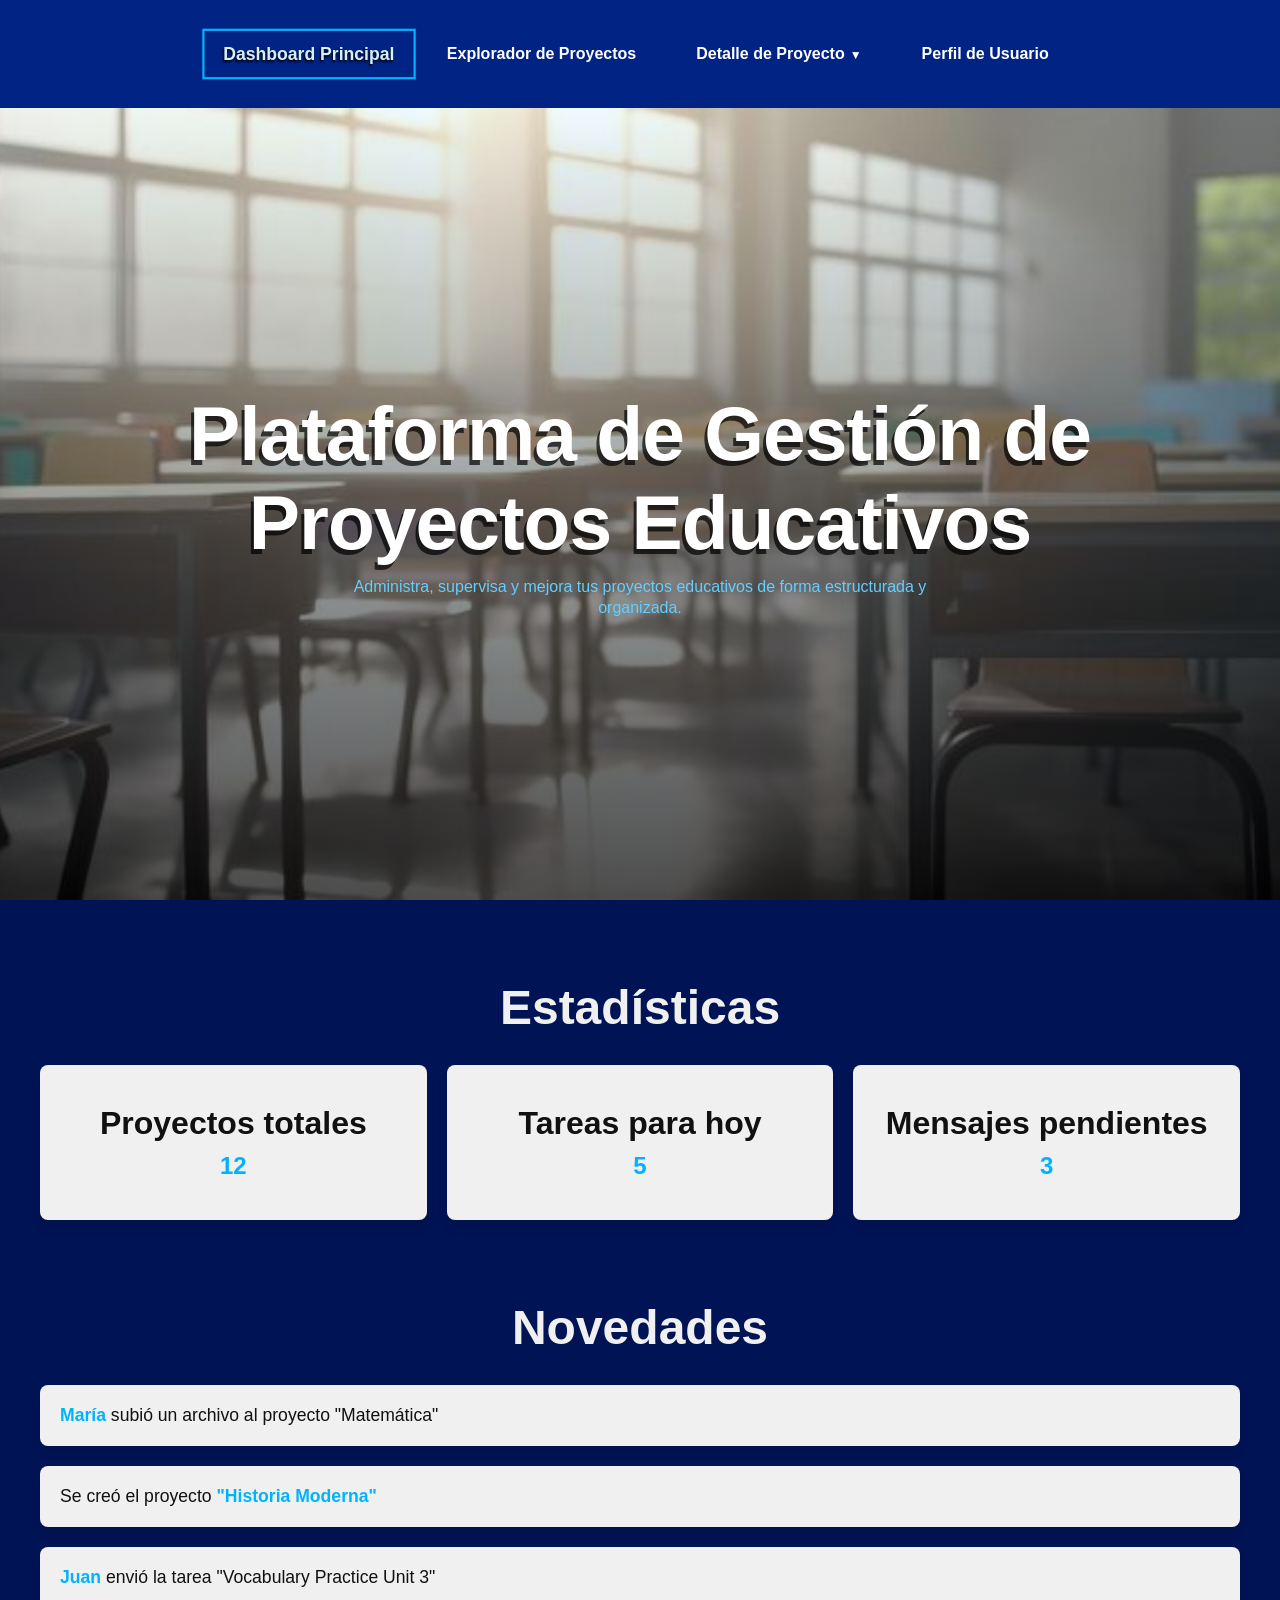
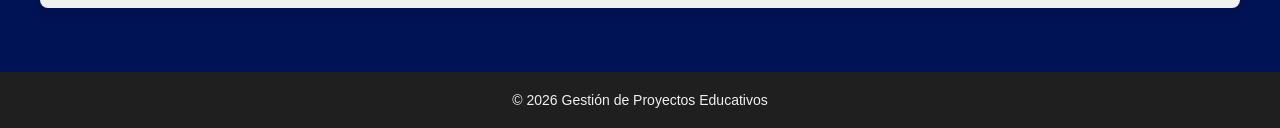
<file: index.html>
<!DOCTYPE html>
<html lang="es">
    <head>
        <meta charset="UTF-8">
        <meta name="viewport" content="width=device-width, initial-scale=1.0">
        <link rel="stylesheet" href="css/style.css">
        <title>Gestión de Proyectos Educativos</title>
    </head>
    <body>
        <header>
            <nav>
                <a href="index.html" class="active">Dashboard Principal</a>
                <a href="proyectos.html">Explorador de Proyectos</a>
                <div class="submenu">
                    <button class="submenu-boton">Detalle de Proyecto</button>
                    <div class="submenu-contenido">
                        <a href="detalle.html">Programación Visual</a>
                        <a href="detalle2.html">Inglés</a>
                    </div>
                </div>
                <a href="perfil.html">Perfil de Usuario</a>
            </nav>
        </header>
        <main>
            <div class="welcome">
                <h1>Plataforma de Gestión de Proyectos Educativos</h1>

                <p>Administra, supervisa y mejora tus proyectos educativos de forma estructurada y organizada.</p>
                </div>
            <section class="estadisticas">
                <h2>Estadísticas</h2>
                <div class="stats">
                    <div class="stat">
                        <h3>Proyectos totales</h3>
                        <p><strong>12</strong></p>
                    </div>

                    <div class="stat">
                        <h3>Tareas para hoy</h3>
                        <p><strong>5</strong></p>
                    </div>

                    <div class="stat">
                        <h3>Mensajes pendientes</h3>
                        <p><strong>3</strong></p>
                    </div>
                </div>
            </section>

            <section class="novedades">
                    <h2>Novedades</h2>

                    <article>
                        <p><strong>María</strong> subió un archivo al proyecto "Matemática"</p>
                    </article>

                    <article>
                        <p>Se creó el proyecto <strong>"Historia Moderna"</strong></p>
                    </article>

                    <article>
                        <p><strong>Juan</strong> envió la tarea "Vocabulary Practice Unit 3"</p>
                    </article>
            </section>
        </main>
        <footer>
            <p>© 2026 Gestión de Proyectos Educativos</p>
        </footer>
    </body>
</html>
</file>
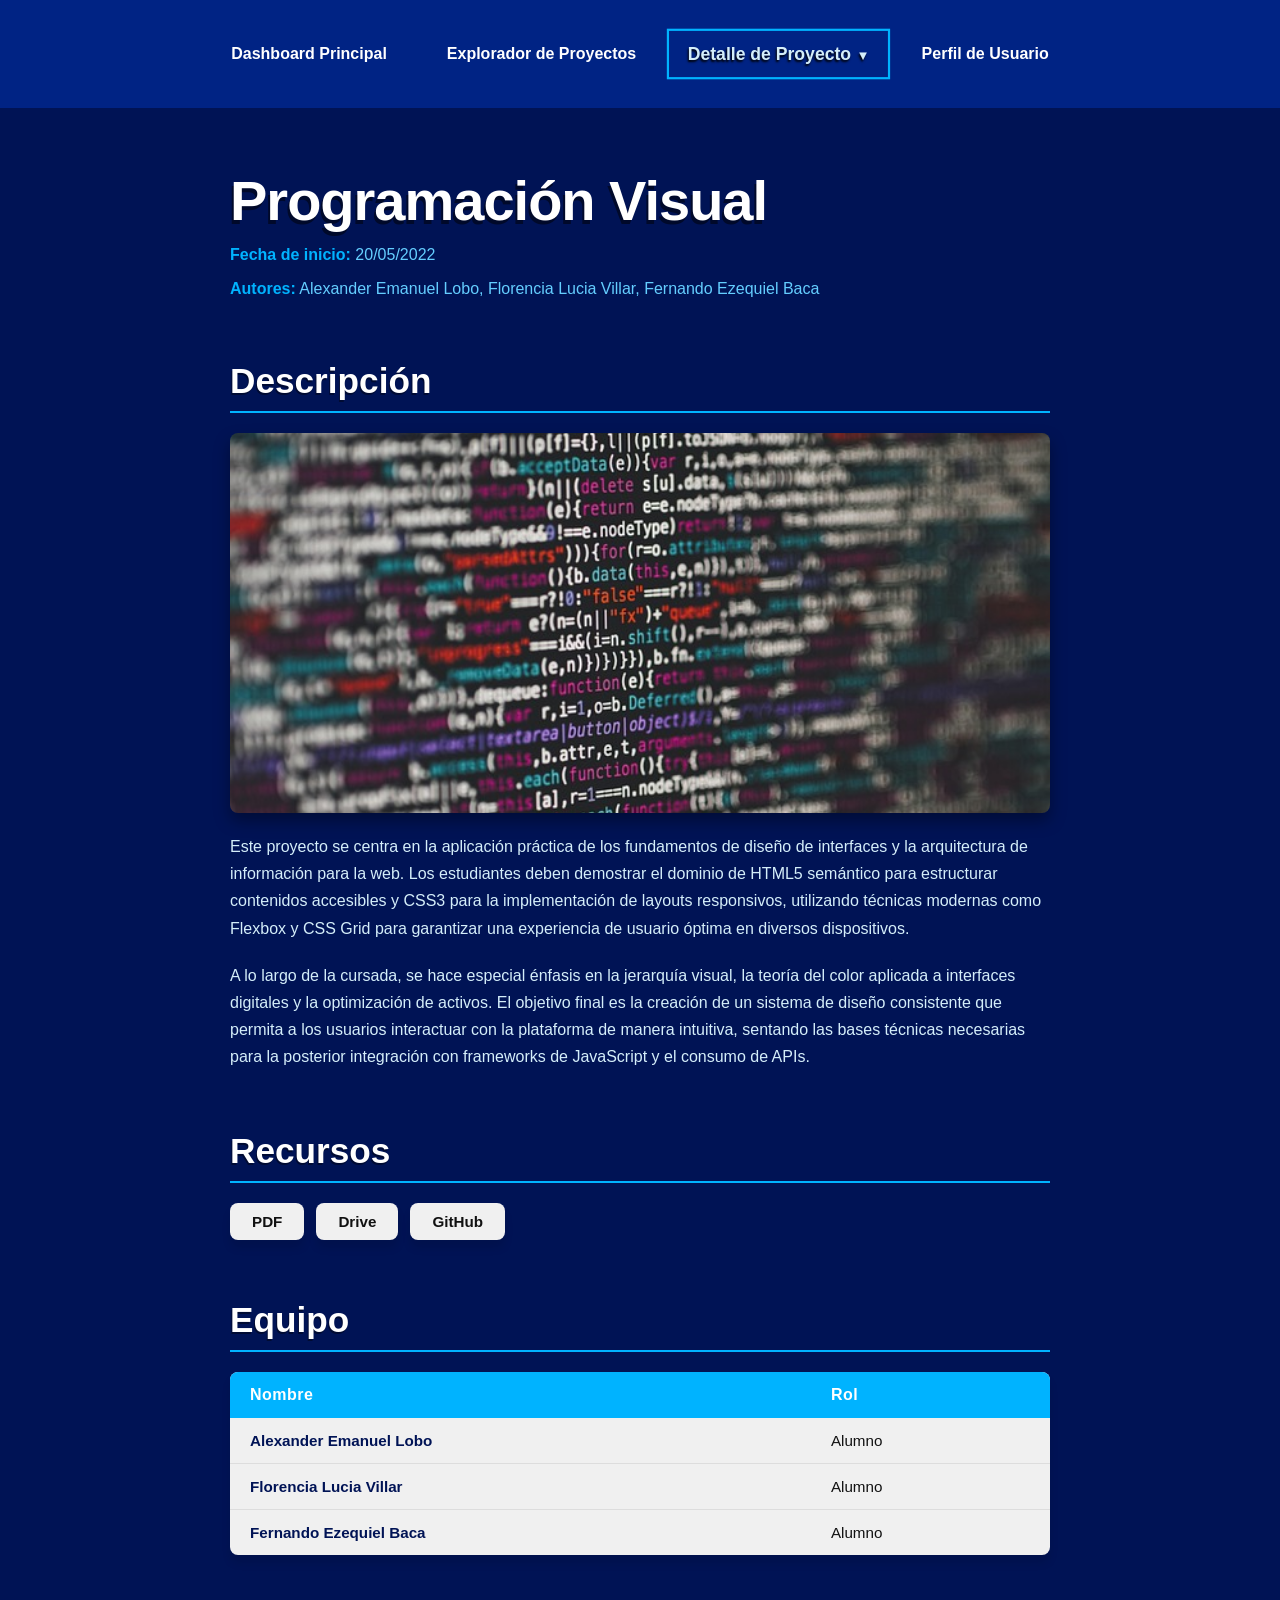
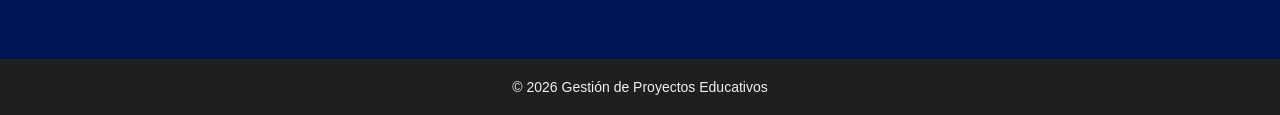
<file: detalle.html>
<!doctype html>
<html lang="es">
  <head>
    <meta charset="UTF-8" />
    <meta
      name="viewport"
      content="width=device-width, initial-scale=1.0"
    />
    <link
      rel="stylesheet"
      href="css/style.css"
    />
    <link
      rel="stylesheet"
      href="css/detalle.css"
    />
    <title>Detalle de Proyecto</title>
  </head>
  <body>
    <header>
      <nav>
        <a href="index.html">Dashboard Principal</a>
        <a href="proyectos.html">Explorador de Proyectos</a>
         <div class="submenu">
          <button class="submenu-boton">Detalle de Proyecto</button>
          <div class="submenu-contenido">
            <a href="detalle.html" class="active">Programación Visual</a>
            <a href="detalle2.html">Inglés</a>
          </div>
        </div>
        <a href="perfil.html">Perfil de Usuario</a>
      </nav>
    </header>
    <main>
      <article>
        <section>
          <h1>Programación Visual</h1>
          <p><strong>Fecha de inicio:</strong> 20/05/2022</p>
          <p>
            <strong>Autores:</strong> Alexander Emanuel Lobo, Florencia Lucia
            Villar, Fernando Ezequiel Baca
          </p>
        </section>

        <section>
          <h2>Descripción</h2>
          <img
            src="assets/img/pv.jpg"
            alt="Programación Visual"
          />
          <p>
            Este proyecto se centra en la aplicación práctica de los fundamentos
            de diseño de interfaces y la arquitectura de información para la
            web. Los estudiantes deben demostrar el dominio de HTML5 semántico
            para estructurar contenidos accesibles y CSS3 para la implementación
            de layouts responsivos, utilizando técnicas modernas como Flexbox y
            CSS Grid para garantizar una experiencia de usuario óptima en
            diversos dispositivos.
          </p>
          <p>
            A lo largo de la cursada, se hace especial énfasis en la jerarquía
            visual, la teoría del color aplicada a interfaces digitales y la
            optimización de activos. El objetivo final es la creación de un
            sistema de diseño consistente que permita a los usuarios interactuar
            con la plataforma de manera intuitiva, sentando las bases técnicas
            necesarias para la posterior integración con frameworks de
            JavaScript y el consumo de APIs.
          </p>
        </section>

        <section>
          <h2>Recursos</h2>
          <ul>
            <li><a href="#">PDF</a></li>
            <li><a href="#">Drive</a></li>
            <li>
              <a
                href="https://github.com/alexanderlobo20/pv_tp1_grupo9"
                target="_blank"
                >GitHub</a
              >
            </li>
          </ul>
        </section>

        <section>
          <h2>Equipo</h2>
          <table>
            <thead>
              <tr>
                <th>Nombre</th>
                <th>Rol</th>
              </tr>
            </thead>
            <tbody>
              <tr>
                <td><a href="perfil.html">Alexander Emanuel Lobo</a></td>
                <td>Alumno</td>
              </tr>
              <tr>
                <td><a href="#">Florencia Lucia Villar</a></td>
                <td>Alumno</td>
              </tr>
              <tr>
                <td><a href="#">Fernando Ezequiel Baca</a></td>
                <td>Alumno</td>
              </tr>
            </tbody>
          </table>
        </section>
      </article>
    </main>
    <footer>
      <p>© 2026 Gestión de Proyectos Educativos</p>
    </footer>
  </body>
</html>
</file>
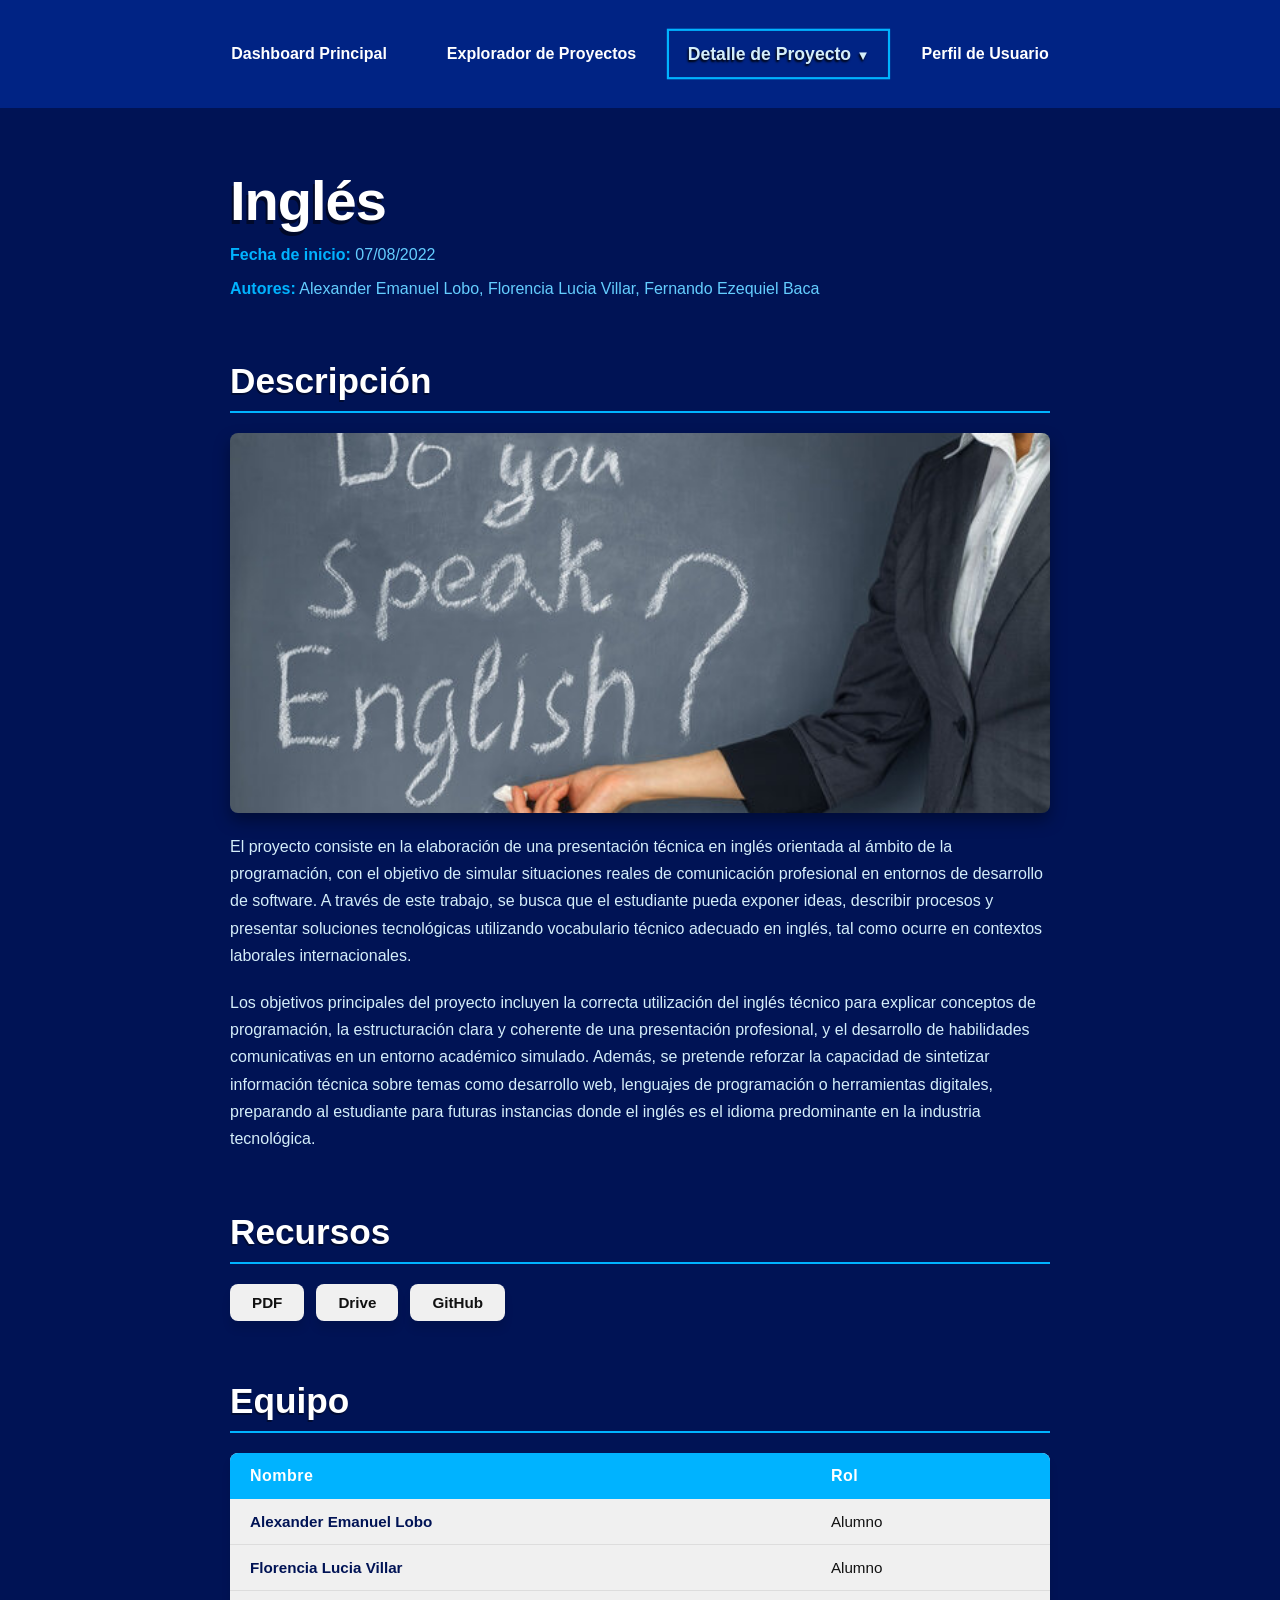
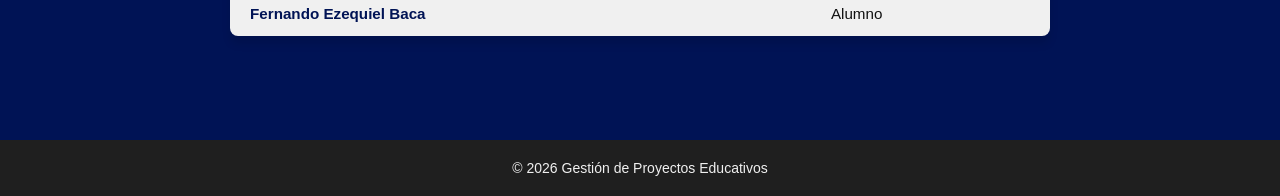
<file: detalle2.html>
<!doctype html>
<html lang="es">
  <head>
    <meta charset="UTF-8" />
    <meta
      name="viewport"
      content="width=device-width, initial-scale=1.0"
    />
    <link
      rel="stylesheet"
      href="css/style.css"
    />
    <link
      rel="stylesheet"
      href="css/detalle.css"
    />
    <title>Detalle de Proyecto</title>
  </head>
  <body>
    <header>
      <nav>
        <a href="index.html">Dashboard Principal</a>
        <a href="proyectos.html">Explorador de Proyectos</a>
        <div class="submenu">
          <button class="submenu-boton">Detalle de Proyecto</button>
          <div class="submenu-contenido">
            <a href="detalle.html">Programación Visual</a>
            <a href="detalle2.html" class="active">Inglés</a>
          </div>
        </div>
        <a href="perfil.html">Perfil de Usuario</a>
      </nav>
    </header>
    <main>
      <article>
        <section>
          <h1>Inglés</h1>
          <p><strong>Fecha de inicio:</strong> 07/08/2022</p>
          <p>
            <strong>Autores:</strong> Alexander Emanuel Lobo, Florencia Lucia
            Villar, Fernando Ezequiel Baca
          </p>
        </section>

        <section>
          <h2>Descripción</h2>
          <img
            src="assets/img/ingles.jpg"
            alt="Inglés"
          />
          <p>
           El proyecto consiste en la elaboración de una presentación técnica en 
           inglés orientada al ámbito de la programación, con el objetivo de simular
           situaciones reales de comunicación profesional en entornos de desarrollo 
           de software. A través de este trabajo, se busca que el estudiante pueda
           exponer ideas, describir procesos y presentar soluciones tecnológicas 
           utilizando vocabulario técnico adecuado en inglés, tal como ocurre en 
           contextos laborales internacionales.
          </p>
          <p>
            Los objetivos principales del proyecto incluyen la correcta utilización 
           del inglés técnico para explicar conceptos de programación, la estructuración
           clara y coherente de una presentación profesional, y el desarrollo de habilidades 
           comunicativas en un entorno académico simulado. Además, se pretende reforzar la 
           capacidad de sintetizar información técnica sobre temas como desarrollo web, 
           lenguajes de programación o herramientas digitales, preparando al estudiante para 
           futuras instancias donde el inglés es el idioma predominante en la industria tecnológica.
          </p>
        </section>

        <section>
          <h2>Recursos</h2>
          <ul>
            <li><a href="#">PDF</a></li>
            <li><a href="#">Drive</a></li>
            <li>
              <a
                href="https://github.com/alexanderlobo20/pv_tp1_grupo9"
                target="_blank"
                >GitHub</a
              >
            </li>
          </ul>
        </section>

        <section>
          <h2>Equipo</h2>
          <table>
            <thead>
              <tr>
                <th>Nombre</th>
                <th>Rol</th>
              </tr>
            </thead>
            <tbody>
              <tr>
                <td><a href="perfil.html">Alexander Emanuel Lobo</a></td>
                <td>Alumno</td>
              </tr>
              <tr>
                <td><a href="#">Florencia Lucia Villar</a></td>
                <td>Alumno</td>
              </tr>
              <tr>
                <td><a href="#">Fernando Ezequiel Baca</a></td>
                <td>Alumno</td>
              </tr>
            </tbody>
          </table>
        </section>
      </article>
    </main>
    <footer>
      <p>© 2026 Gestión de Proyectos Educativos</p>
    </footer>
  </body>
</html>
</file>
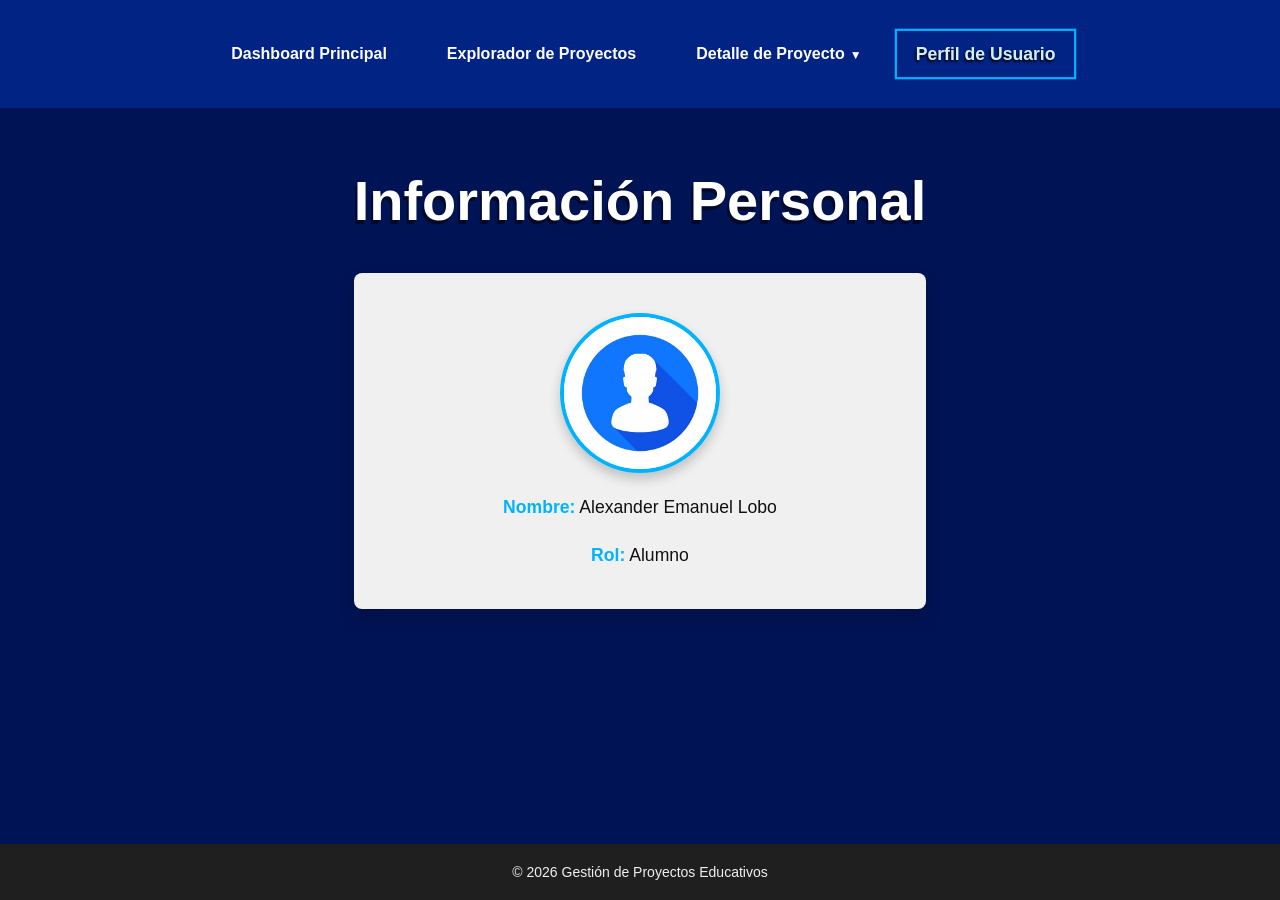
<file: perfil.html>
<!doctype html>
<html lang="es">
  <head>
    <meta charset="UTF-8" />
    <meta
      name="viewport"
      content="width=device-width, initial-scale=1.0"
    />
    <link rel="stylesheet" href="css/style.css">
    <link rel="stylesheet" href="css/perfil.css">
    <title>Perfil de Usuario</title>
  </head>
  <body>
    <header>
      <nav>
        <a href="index.html">Dashboard Principal</a>
        <a href="proyectos.html">Explorador de Proyectos</a>
        <div class="submenu">
          <button class="submenu-boton">Detalle de Proyecto</button>
          <div class="submenu-contenido">
            <a href="detalle.html">Programación Visual</a>
            <a href="detalle2.html">Inglés</a>
          </div>
        </div>
        <a href="perfil.html" class="active">Perfil de Usuario</a>
      </nav>
    </header>
    <main>
      <h1>Información Personal</h1>
      <section>
        <img
          src="assets/img/perfil.jpg"
          alt="Imagen de perfil de usuario"
        />
        <p><strong>Nombre:</strong> Alexander Emanuel Lobo</p>
        <p><strong>Rol:</strong> Alumno</p>
      </section>
    </main>
    <footer>
      <p>© 2026 Gestión de Proyectos Educativos</p>
    </footer>
  </body>
</html>
</file>
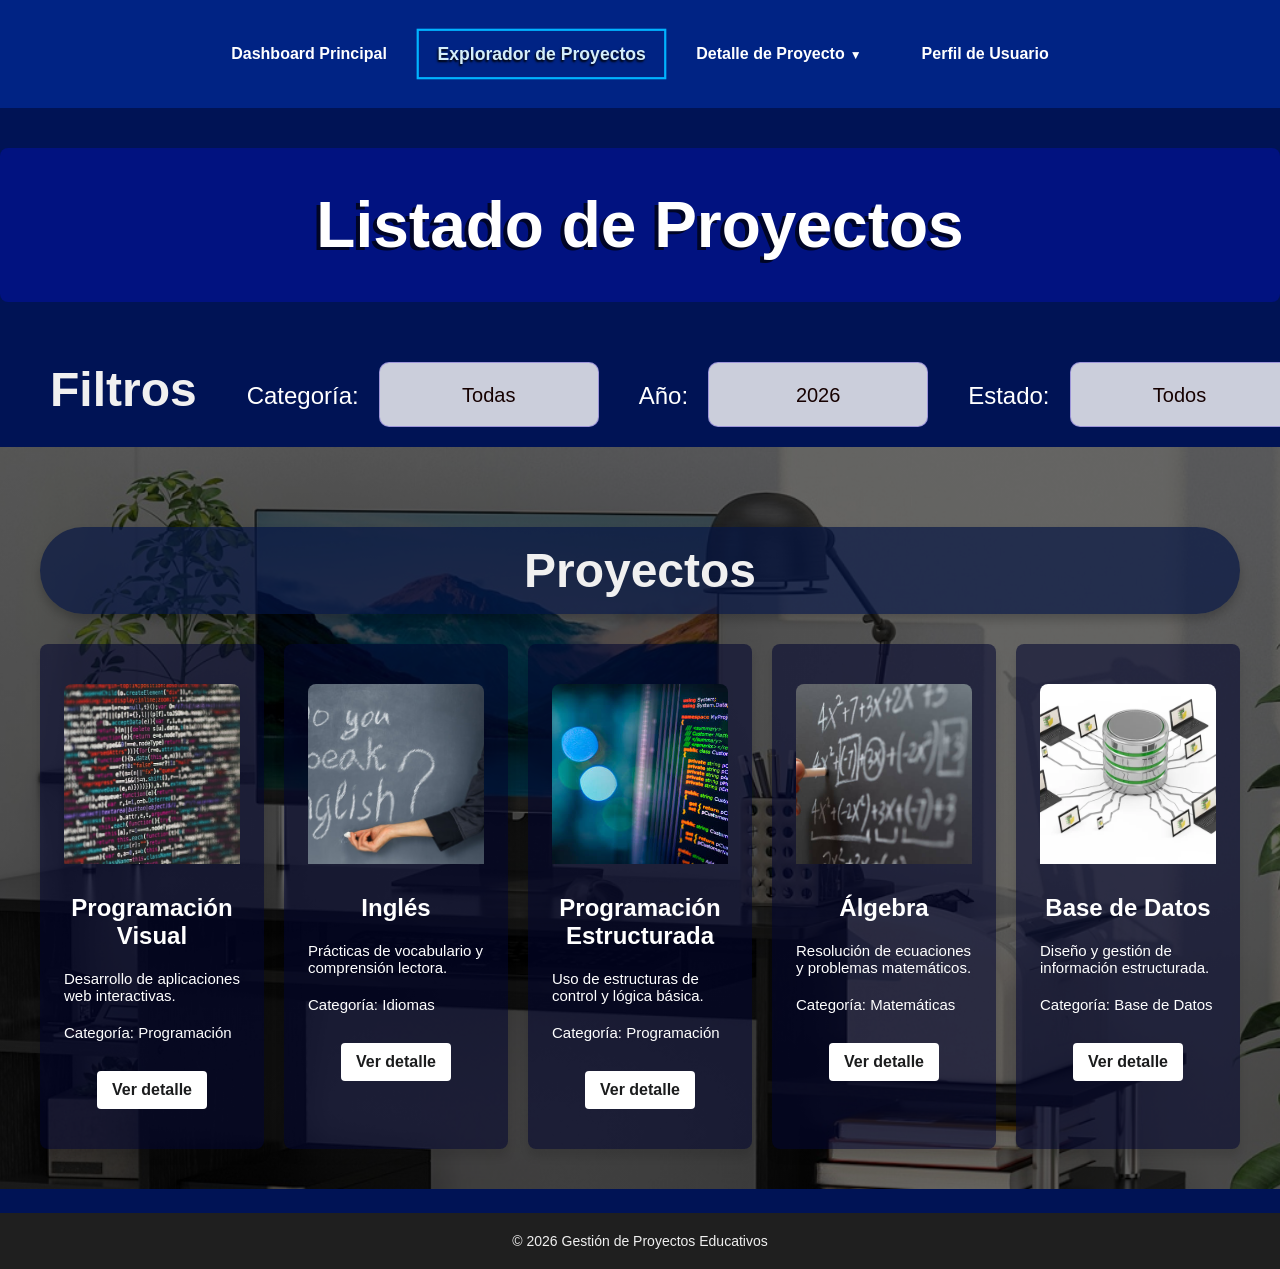
<file: proyectos.html>
<!DOCTYPE html>
<html lang="es">
<head>
    <meta charset="UTF-8">
    <meta name="viewport" content="width=device-width, initial-scale=1.0">
    <link rel="stylesheet" href="css/style.css">
    <link rel="stylesheet" href="css/proyectos.css">
    <title>Explorador de Proyectos</title>
</head>
    <body>
        <header>
            <nav>
                <a href="index.html">Dashboard Principal</a>
                <a href="proyectos.html" class="active">Explorador de Proyectos</a>
                <div class="submenu">
                    <button class="submenu-boton">Detalle de Proyecto</button>
                    <div class="submenu-contenido">
                        <a href="detalle.html">Programación Visual</a>
                        <a href="detalle2.html">Inglés</a>
                    </div>
                </div>
                <a href="perfil.html">Perfil de Usuario</a>
            </nav>
        </header>
        <main >
            <h1 class="titulo-principal">Listado de Proyectos</h1>

            <aside class="filtros"> 
                <h2>Filtros</h2> 
                <label class="label">Categoría:</label> 
                <select class="op"> 
                    <option>Todas</option> 
                    <option>Programación</option>  
                    <option>Idiomas</option> 
                    <option>Matemáticas</option>
                    <option>Base de Datos</option> 
                </select> 
                <br><br> 

                <label class="label">Año:</label> 
                <select class="op"> 
                    <option>2026</option> 
                    <option>2025</option>
                    <option>2024</option>
                    <option>2023</option> 
                </select> 
                <br><br> 

                <label class="label">Estado:</label> 
                <select class="op"> 
                    <option>Todos</option> 
                    <option>En curso</option> 
                    <option>Finalizado</option> 
                </select> 
            </aside>

            <section class="proyectos">
                <h2>Proyectos</h2>
                <div class="proyectos-lista">
                <article >
                    <img src="assets/img/pv.jpg" alt="Programación Visual" class="img">
                    <h3 class="T">Programación Visual</h3>
                    <p>Desarrollo de aplicaciones web interactivas.</p>
                    <p>Categoría: Programación</p>
                    <a href="detalle.html">Ver detalle</a>
                </article>

                <article >
                    <img src="assets/img/ingles.jpg" alt="Inglés" class="img">
                    <h3 class="T">Inglés</h3>
                    <p>Prácticas de vocabulario y comprensión lectora.</p>
                    <p>Categoría: Idiomas</p>
                    <a href="detalle.html">Ver detalle</a>
                </article>

                <article >
                    <img src="assets/img/pe.jpg" alt="Programación Estructurada" class="img">
                    <h3 class="T">Programación Estructurada</h3>
                    <p>Uso de estructuras de control y lógica básica.</p>
                    <p>Categoría: Programación</p>
                    <a href="detalle.html">Ver detalle</a>
                </article>

                <article >
                    <img src="assets/img/algebra.jpg" alt="Álgebra" class="img">
                    <h3 class="T">Álgebra</h3>
                    <p>Resolución de ecuaciones y problemas matemáticos.</p>
                    <p>Categoría: Matemáticas</p>
                    <a href="detalle.html">Ver detalle</a>
                </article>

                <article class="proyecto">
                    <img src="assets/img/bd.jpg" alt="Base de Datos" class="img">
                    <h3 class="T">Base de Datos</h3>
                    <p>Diseño y gestión de información estructurada.</p>
                    <p>Categoría: Base de Datos</p>
                    <a href="detalle.html">Ver detalle</a>
                </article>
                </div>
            </section>
        </main>
        <footer>
            <p>© 2026 Gestión de Proyectos Educativos</p>
        </footer>
    </body>
</html>
</file>
<file: css/style.css>
* {
    margin: 0;
    padding: 0;
    box-sizing: border-box;    
}

:root {
    --bg-main: #001355;
    --color-hover: rgb(212, 238, 250);
    --color-active: rgb(0, 179, 255);
    --color-focus: rgb(212, 238, 250);
}

img {
    display: block;
    max-width: 100%;
    height: auto;
}

header {
    background-color: #002384;
    display: flex;
    position: sticky;
    min-height: 12vh;
    width: 100%;
    top: 0;
    justify-content: center;
    align-items: center;
    color: #fff;
    padding: 20px;
    z-index: 1000;
}

header nav {
    display: flex;
    gap: 30px;
    flex-wrap: wrap;
}

header nav a {
    padding: 10px 15px;
    font-size: 16px;
    color: #fff;
    text-decoration: none;
    font-weight: bold;
    transition: transform 0.3s ease;
}

header nav > a:hover:not(.active) {
    transform: scale(1.05);
    color: var(--color-hover);
}

header > nav > a:active:not(.active) {
    color: var(--color-active);
}

header > nav > a.active {
    color: var(--color-focus);
    transform: scale(1.1);
    text-shadow: -1px 2px 2px black;
    outline: 2px solid var(--color-active);
    outline-offset: 2px;
}

.submenu:has(.submenu-contenido a.active) .submenu-boton {
    color: var(--color-focus);
    transform: scale(1.1);
    text-shadow: -1px 2px 2px black;
    outline: 2px solid var(--color-active);
    outline-offset: 2px;
}

.submenu {
    position: relative;
}

.submenu-contenido {
    position: absolute;
    background-color: #1f1f1f;
    min-width: 200px;
    top: 100%;
    border-radius: 5px;
    opacity: 0;
    visibility: hidden;
    transform: translateY(-10px);
    z-index: 999;
    transition: transform 0.3s ease, 
    opacity 0.3s ease, visibility 0.3s ease;
    pointer-events: none;
}

.submenu:hover .submenu-contenido {
    opacity: 1;
    visibility: visible;
    transform: translateY(0);
    pointer-events: auto;
}

.submenu-contenido a {
    display: block;
    border-radius: 5px;
    width: 100%;
    padding: 10px;
    text-align: center;
    font-size: 14px;
    color: #fff;
    text-decoration: none;
    transition: background-color 0.3s;
}

.submenu-contenido a:hover {
    background-color: var(--color-active);
    color: #fff;
}

.submenu-boton {
    background: none;
    border: none;
    padding: 10px 15px;
    font-size: 16px;
    color: #fff;
    font-weight: bold;
    transition: transform 0.3s ease;
}


.submenu:hover .submenu-boton {
    transform: scale(1.05);
    color: var(--color-hover);
}

.submenu-boton::after {
    content: "▼";
    font-size: 12px;
    margin-left: 5px;
    display: inline-block;
    transition: transform 0.3s ease;
}

.submenu:hover .submenu-boton::after {
    transform: rotate(180deg);
}

main {
    flex: 1;
}

body {
    display: flex;
    background-color: var(--bg-main);
    flex-direction: column;
    min-height: 100vh;
    font-family: Arial, Helvetica, sans-serif;
}

.welcome {
    background: linear-gradient(rgba(212, 238, 250,0.35), rgba(0, 0, 0, 0.7)),
        url('../assets/img/welcome-bg.jpg') center/cover no-repeat;
    min-height: 88vh;
    display: flex;
    flex-direction: column;
    align-items: center;
    justify-content: center;
    text-align: center;
    padding: 40px 20px;
    color: #fff;
    transition: filter 0.5s ease;
}

.welcome:hover {
    filter:contrast(1.15);
}

.welcome h1 {
    font-size: clamp(2.5rem, 6vw, 18rem);
    font-weight: 700;
    color: #fff;
    text-shadow: -3px 5px rgba(0, 0, 0, 0.7);
    margin-bottom: 10px;
    letter-spacing: -1px;
    transition: transform 0.3s ease;
}

.welcome h1:hover {
    transform: scale(1.02);
    filter: contrast(1.15);
}

.welcome p {
    font-size: 1rem;
    max-width: 600px;
    line-height: 1.3;
    color: rgb(100, 206, 255);
    transition: transform 0.3s ease;
}

.welcome p:hover {
    transform: scale(1.05);
    filter: contrast(1.15);
}

.estadisticas {
  display: flex;
  color: #f0f0f0;
  gap: 20px;
  padding: 80px 40px 40px;
  background-color: var(--bg-main);
  flex-direction: column;
}

.estadisticas h2 {
    font-size: clamp(1.8rem, 4vw, 3rem);
    margin-bottom: 10px;
    text-align: center;
}

.stats {
    display: flex;
    flex-wrap: wrap;
    gap: 20px;
}

.stat {
    flex: 1 1 220px;
    background: #f0f0f0;
    padding: 40px 24px;
    border-radius: 8px;
    text-align: center;
    box-shadow: 0px 8px 8px rgba(0, 0, 0, 0.1);
    transition: transform 0.3s ease,
    box-shadow 0.3s ease, background-color 0.3s ease;
}

.stat:hover {
  transform: translateY(-7px);
  background-color: rgb(212, 238, 250);
  box-shadow: 0px 16px 12px rgba(0, 0, 0, 0.15);
}

.stat h3 {
  font-size: 2rem;
  margin: 0;
  color: #111;
}

.stat p {
  margin-top: 10px;
  font-size: 1.5rem;
}

.novedades {
  display: flex;
  flex-direction: column;
  gap: 20px;
  padding: 40px;
  background: var(--bg-main);
  color: #f0f0f0;
}

.novedades h2 {
  font-size: clamp(1.8rem, 4vw, 3rem);
  margin-bottom: 10px;
  text-align: center;
}

.novedades article {
  background-color: #f0f0f0;
  color: #111;
  padding: 20px;
  border-radius: 8px;
  box-shadow: 0px 8px 8px rgba(0, 0, 0, 0.1);
  transition: transform 0.3s ease, box-shadow 0.3s ease,
              background-color 0.3s ease;
}

.novedades article:hover {
  transform: translateY(-5px);
  background-color: rgb(212, 238, 250);
  box-shadow: 0px 16px 12px rgba(0, 0, 0, 0.15);
}

.novedades article p {
  font-size: 1.1rem;
}

strong {
  color: var(--color-active);
}

footer { 
    background-color: #1f1f1f;
    color: #f0f0f0;
    margin: 24px 0 0; 
    padding: 20px 0; 
    text-align: center;
    font-size: 14px;
}

@media (max-width:900px) { 
    header { 
        flex-direction: column; 
        width: 100%; 
        min-height: auto; 
        padding: 20px 0 10px; 
        text-align: center; 
    } 

    header nav { 
        flex-direction: column; 
        gap: 15px; 
        align-items: center; 
    } 
}
</file>
<file: css/detalle.css>
main > article {
  max-width: 900px;
  margin: 0 auto;
  padding: 60px 40px 80px;
  display: flex;
  flex-direction: column;
  gap: 60px;
}

/* --- Titulo del proyecto --- */
main > article > section:first-of-type {
  color: #f0f0f0;
  display: flex;
  flex-direction: column;
  gap: 10px;
}

main > article > section:first-of-type h1 {
  font-size: clamp(2rem, 5vw, 3.5rem);
  font-weight: 700;
  color: #fff;
  text-shadow: -2px 4px rgba(0, 0, 0, 0.5);
  letter-spacing: -1px;
}

main > article > section:first-of-type p {
  font-size: 1rem;
  color: rgb(100, 206, 255);
  line-height: 1.5;
}

/* --- Secciones generales --- */
main > article > section {
  display: flex;
  flex-direction: column;
  gap: 20px;
  color: #f0f0f0;
}

main > article > section h2 {
  font-size: clamp(1.5rem, 3vw, 2.2rem);
  font-weight: 700;
  color: #fff;
  text-shadow: -1px 2px rgba(0, 0, 0, 0.4);
  border-bottom: 2px solid var(--color-active);
  padding-bottom: 10px;
}

/* --- Imagen de descripción --- */
main > article > section img {
  width: 100%;
  max-height: 380px;
  object-fit: cover;
  border-radius: 8px;
  box-shadow: 0px 8px 16px rgba(0, 0, 0, 0.35);
  transition:
    transform 0.3s ease,
    box-shadow 0.3s ease;
}

main > article > section img:hover {
  transform: scale(1.01);
  box-shadow: 0px 14px 22px rgba(0, 0, 0, 0.45);
}

/* --- Párrafos de descripción --- */
main > article > section p {
  font-size: 1rem;
  line-height: 1.7;
  color: rgb(212, 238, 250);
}

/* --- Recursos --- */
main > article > section ul {
  list-style: none;
  display: flex;
  flex-wrap: wrap;
  gap: 12px;
  padding: 0;
}

main > article > section ul li a {
  display: inline-block;
  padding: 10px 22px;
  background-color: #f0f0f0;
  color: #111;
  font-weight: bold;
  text-decoration: none;
  border-radius: 8px;
  font-size: 0.95rem;
  box-shadow: 0px 8px 8px rgba(0, 0, 0, 0.1);
  transition:
    transform 0.3s ease,
    background-color 0.3s ease,
    box-shadow 0.3s ease;
}

main > article > section ul li a:hover {
  transform: translateY(-4px);
  background-color: rgb(212, 238, 250);
  box-shadow: 0px 14px 12px rgba(0, 0, 0, 0.18);
}

main > article > section ul li a:active {
  color: var(--color-active);
}

/* --- Equipo --- */
table {
  width: 100%;
  border-collapse: collapse;
  background-color: #f0f0f0;
  color: #111;
  border-radius: 8px;
  overflow: hidden;
  box-shadow: 0px 8px 8px rgba(0, 0, 0, 0.1);
}

thead {
  background-color: var(--color-active);
  color: #fff;
}

thead th {
  padding: 14px 20px;
  text-align: left;
  font-size: 1rem;
  font-weight: bold;
  letter-spacing: 0.5px;
}

tbody tr {
  border-bottom: 1px solid rgba(0, 0, 0, 0.08);
  transition:
    background-color 0.3s ease,
    transform 0.2s ease;
}

tbody tr:last-child {
  border-bottom: none;
}

tbody tr:hover {
  background-color: rgb(212, 238, 250);
}

tbody td {
  padding: 14px 20px;
  font-size: 0.95rem;
  vertical-align: middle;
}

tbody td a {
  color: var(--bg-main);
  font-weight: bold;
  text-decoration: none;
  transition: color 0.3s ease;
}

tbody td a:hover {
  color: var(--color-active);
}

/* --- Responsive --- */
@media (max-width: 900px) {
  main > article {
    padding: 40px 20px 60px;
    gap: 40px;
  }

  thead th,
  tbody td {
    padding: 12px 14px;
    font-size: 0.9rem;
  }
}

@media (max-width: 600px) {
  main > article > section ul {
    flex-direction: column;
  }

  main > article > section ul li a {
    text-align: center;
  }
}
</file>
<file: css/perfil.css>
main {
  max-width: 750px;
  margin: 0 auto;
  padding: 60px 40px 80px;
  display: flex;
  flex-direction: column;
  gap: 40px;
}

/* --- Título de página --- */
main > h1 {
  font-size: clamp(2rem, 5vw, 3.5rem);
  font-weight: 700;
  color: #fff;
  text-shadow: -2px 4px rgba(0, 0, 0, 0.5);
  text-align: center;
}

/* --- Tarjeta de perfil --- */
main > section {
  background-color: #f0f0f0;
  border-radius: 8px;
  box-shadow: 0px 8px 16px rgba(0, 0, 0, 0.2);
  padding: 40px 32px;
  display: flex;
  flex-direction: column;
  align-items: center;
  gap: 20px;
  transition:
    transform 0.3s ease,
    box-shadow 0.3s ease,
    background-color 0.3s ease;
}

main > section:hover {
  transform: translateY(-7px);
  background-color: rgb(212, 238, 250);
  box-shadow: 0px 16px 20px rgba(0, 0, 0, 0.25);
}

/* --- Imagen de perfil --- */
main > section img {
  width: 160px;
  height: 160px;
  object-fit: cover;
  border-radius: 50%;
  border: 4px solid var(--color-active);
  box-shadow: 0px 6px 12px rgba(0, 0, 0, 0.2);
  transition:
    transform 0.3s ease,
    box-shadow 0.3s ease;
}

main > section img:hover {
  transform: scale(1.05);
  box-shadow: 0px 10px 18px rgba(0, 0, 0, 0.3);
}

/* --- Datos del perfil --- */
main > section p {
  font-size: 1.1rem;
  color: #111;
  line-height: 1.6;
  text-align: center;
}

/* --- Responsive --- */
@media (max-width: 900px) {
  main {
    padding: 40px 20px 60px;
    gap: 30px;
  }
}

@media (max-width: 600px) {
  main > section img {
    width: 120px;
    height: 120px;
  }

  main > section {
    padding: 30px 20px;
  }
}
</file>
<file: css/proyectos.css>
.titulo-principal {
    font-size: clamp(2rem, 5vw, 4rem);
    text-align: center;
    margin: 40px 0;
    color: #fff;
    text-shadow: -4px 3px rgba(0, 0, 0, 0.7);
    flex: 1 1 220px;
    background: #02128bce;
    padding: 40px 24px;
    border-radius: 8px;
    text-align: center;
    box-shadow: 0px 8px 8px rgba(0, 0, 0, 0);
    transition: transform 0.3s ease,
    box-shadow 0.3s ease, background-color 0.3s ease;
    overflow: hidden;
}
.titulo-principal:hover {
  transform: translateY(-7px);
  background-color: #07056b00;
  box-shadow: 0px 16px 12px rgba(0, 0, 0, 0);
}
/* Main- Filtros */
.filtros {
    display: flex;
    color: #f0f0f0;
    gap: 20px;
    padding: 20px;
}
.filtros h2 {
    font-size: clamp(1.8rem, 4vw, 3rem);
    margin-bottom: 10px;
    margin-left: 30px;
    margin-right: 30px;
    text-align: center;
    box-shadow: 0px 6px 10px rgba(0, 0, 0, 0);
    transition: transform 0.3s ease, box-shadow 0.3s ease;
}

.filtros h2:hover {
    transform: translateY(-5px); 
    box-shadow: 0px 12px 20px rgba(0, 0, 0, 0); 
}

.filtros label {
    font-size: 1.5rem;
    margin-top: 20px;
    margin-bottom: 5px;
    color: #fff;
}
.filtros .op {
    background-color: hsla(0, 0%, 99%, 0.808); 
    color: #160101;
    border: 1px solid rgba(47, 11, 207, 0.295);
    padding: 12px 16px;
    border-radius: 10px;
    font-size: 20px;
    font-family: 'Cadana', Tahoma, Geneva, Verdana, sans-serif;
    text-align: center;
    cursor: pointer;
    outline: none;
    min-width: 220px;

    appearance: none;
}
.filtros .op:hover {
    background-color: #86d2f3;
    color: #1b1c1d;
    border-color: rgba(47, 11, 207, 0.5);
}
.filtros .op:focus {
    border-color: rgb(0, 179, 255);
    box-shadow: 0 0 0 3px rgba(0, 179, 255, 0.5);
}
/* Main- Proyectos: */
.proyectos {
    display: flex;
    color: #f0f0f0;
    gap: 20px;
    padding: 80px 40px 40px;
    background-image:
    linear-gradient(rgba(0,0,0,0.6), rgba(0,0,0,0.6)),
    url("../assets/img/pc3.png");
    background-size: cover;
    background-position: center;
    flex-direction: column;
}

.proyectos h2 {
    font-size: clamp(1.8rem, 4vw, 3rem);
    margin-bottom: 10px;
    padding: 1rem 0;
    text-align: center;
    background-color: rgba(4, 20, 68, 0.671);
    border-radius: 5rem;
    box-shadow: 0px 6px 10px rgba(0, 0, 0, 0.2);
    transition: transform 0.3s ease, box-shadow 0.3s ease;
}

.proyectos h2:hover {
    transform: translateY(-5px); 
    box-shadow: 0px 12px 20px rgba(0, 0, 0, 0.3); 
}

.proyectos-lista {
    display: flex;
    flex-wrap: wrap;
    gap: 20px;
}

.proyectos-lista article {
    flex: 1 1 220px;
    background: #03063093;
    padding: 40px 24px;
    border-radius: 8px;
    text-align: center;
    box-shadow: 0px 8px 8px rgba(0, 0, 0, 0.1);
    transition: transform 0.3s ease,
    box-shadow 0.3s ease, background-color 0.3s ease;
    overflow: hidden;
}

.proyectos-lista article:hover {
  transform: translateY(-7px);
  background-color: rgb(12, 5, 114);
  box-shadow: 0px 16px 12px rgba(0, 0, 0, 0.15);
}
.proyectos-lista article h3 {
  font-size: 1.5rem;
  margin-bottom: 20px;
  color: #fff;
}
.proyectos-lista article p {
  font-size: 15px;
  font-weight: 500;
  font-family: 'Century Gothic', Tahoma, Geneva, Verdana, sans-serif;
  text-align: left;
  margin-bottom: 20px;
  color: #fff;
}

.proyectos-lista article a {
  display: inline-block;
  padding: 10px 15px;
  background-color: #fff;
  color: #1b1c1d;
  text-decoration: none;
  font-weight: bold;
  border-radius: 4px;
  transition: background-color 0.3s ease, color 0.3s ease;
  margin-top: 10px;
}
.proyectos-lista article a:hover {
  background-color: #1b1c1d;
  color: #fff;
}
.img {
    margin-bottom: 30px;
    width: 100%;
    height: 180px;
    object-fit: cover; 
    border-radius: 8px 8px 0 0; 
}
</file>
